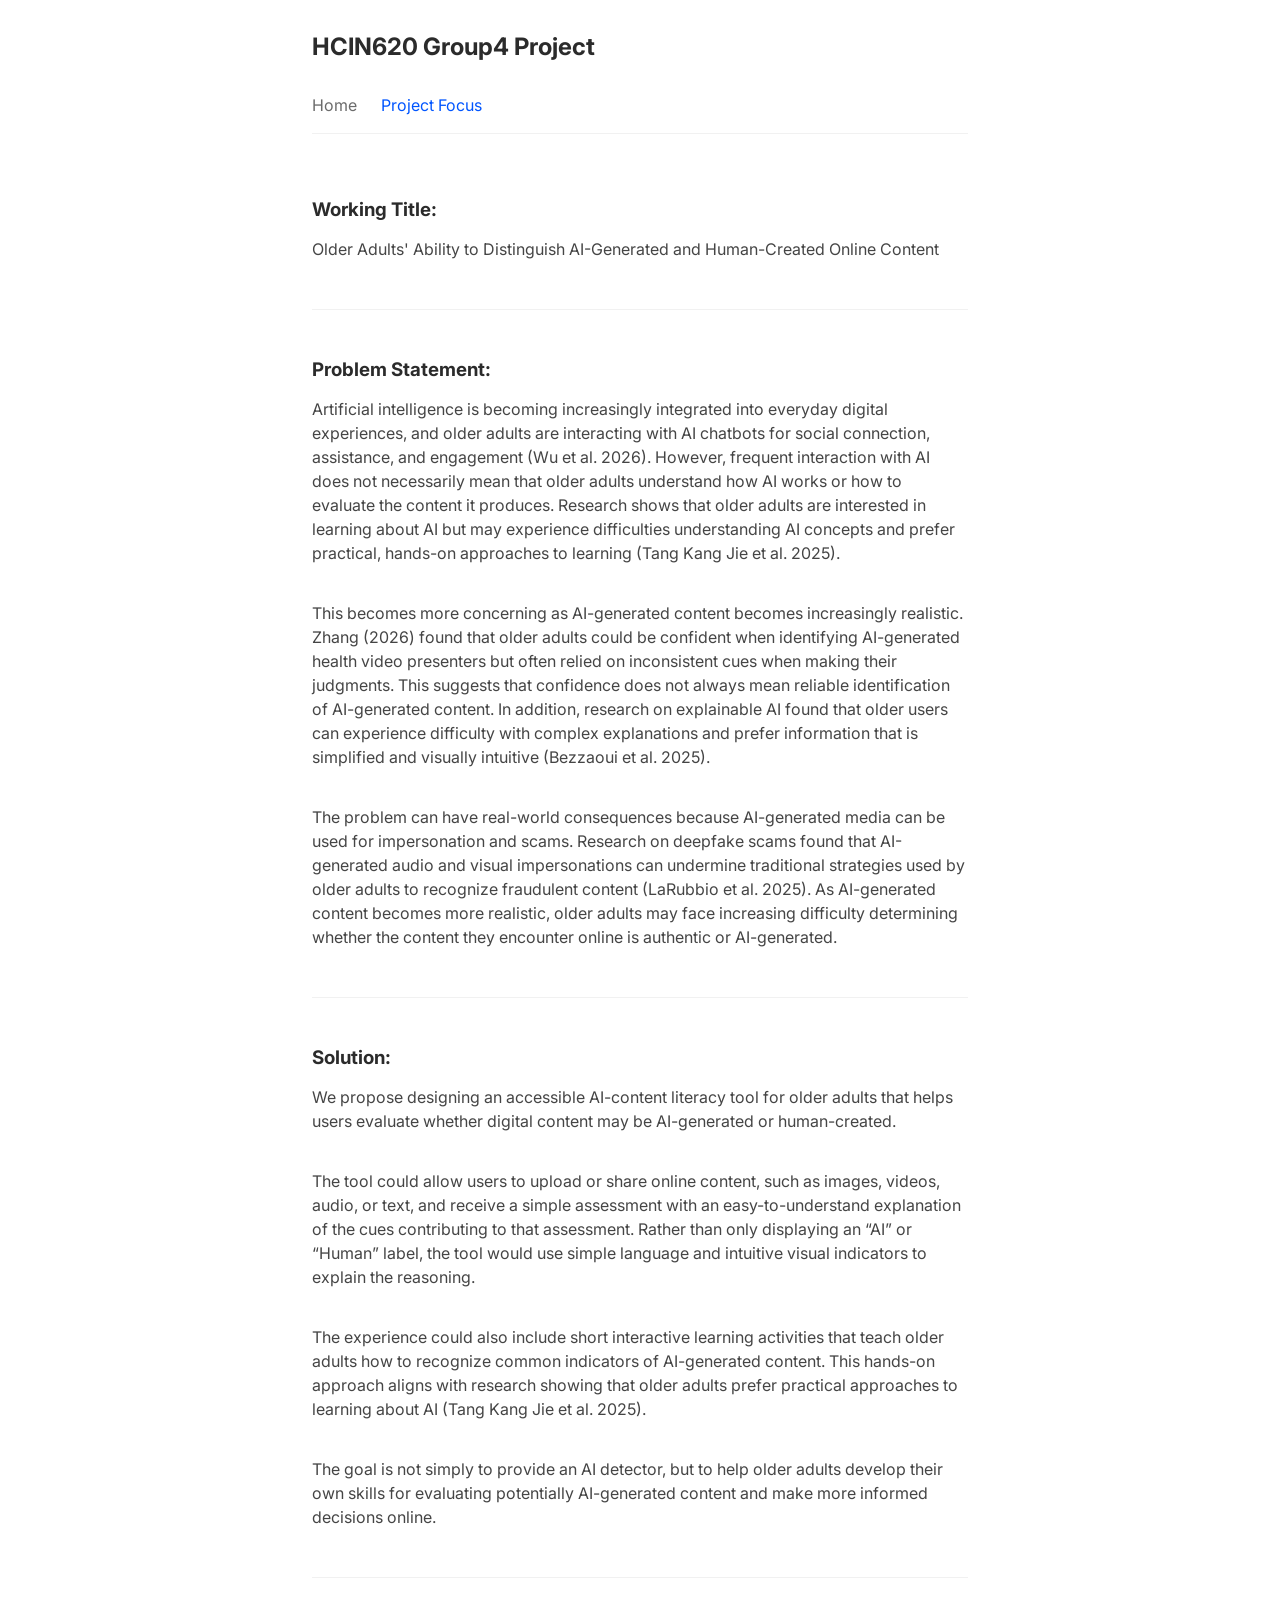
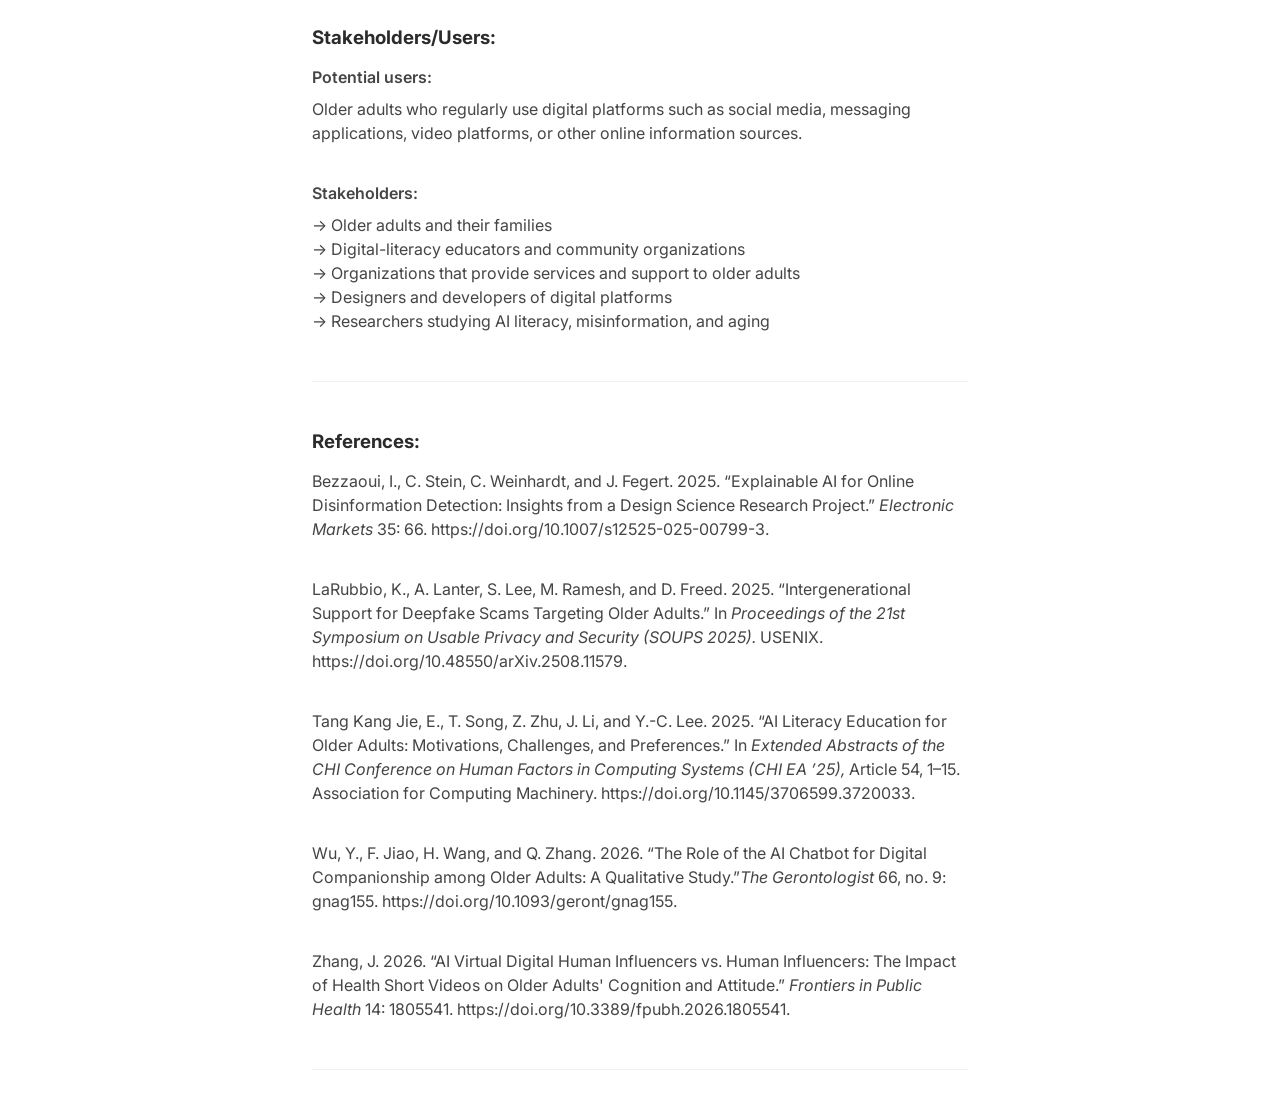
<file: product-focus.html>
<!DOCTYPE html>
<html lang="en">

<head>
    <meta charset="UTF-8">
    <meta name="viewport" content="width=device-width, initial-scale=1.0">
    <link rel="stylesheet" href="styles.css">
    <title>HCIN620 Group Project - Group4</title>
    <style>
        @import url('https://fonts.googleapis.com/css2?family=Inter:ital,opsz,wght@0,14..32,100..900;1,14..32,100..900&display=swap');
    </style>
</head>

<body>

    <section class="page-content-container">

        <h1 class="page-title">HCIN620 Group4 Project</h1>

        <nav class="navbar">
            <ul class="navbar-links">
                <li><a href="./index.html">Home</a></li>
                <li><a href="./product-focus.html" class="active">Project Focus</a></li>
            </ul>
        </nav>

        <div class="focus-content">
            <h3>Working Title:</h3>
            <div class="card-content">
                <p>Older Adults' Ability to Distinguish AI-Generated and Human-Created Online Content</p>
            </div>
        </div>

        <div class="focus-content">
            <h3>Problem Statement:</h3>
            <div class="card-content">
                <p>Artificial intelligence is becoming increasingly integrated into everyday digital experiences, and
                    older adults are interacting with AI chatbots for social connection, assistance, and engagement (Wu
                    et al. 2026). However, frequent interaction with AI does not necessarily mean that older adults
                    understand how AI works or how to evaluate the content it produces. Research shows that older adults
                    are interested in learning about AI but may experience difficulties understanding AI concepts and
                    prefer practical, hands-on approaches to learning (Tang Kang Jie et al. 2025).</p>
                <br>
                <p>This becomes more concerning as AI-generated content becomes increasingly realistic. Zhang (2026)
                    found that older adults could be confident when identifying AI-generated health video presenters but
                    often relied on inconsistent cues when making their judgments. This suggests that confidence does
                    not always mean reliable identification of AI-generated content. In addition, research on
                    explainable AI found that older users can experience difficulty with complex explanations and prefer
                    information that is simplified and visually intuitive (Bezzaoui et al. 2025).</p>
                <br>
                <p>The problem can have real-world consequences because AI-generated media can be used for
                    impersonation and scams. Research on deepfake scams found that AI-generated audio and visual
                    impersonations can undermine traditional strategies used by older adults to recognize fraudulent
                    content (LaRubbio et al. 2025). As AI-generated content becomes more realistic, older adults may
                    face increasing difficulty determining whether the content they encounter online is authentic or
                    AI-generated.</p>
            </div>
        </div>

        <div class="focus-content">
            <h3>Solution:</h3>
            <div class="card-content">
                <p>We propose designing an accessible AI-content literacy tool for older adults that helps users
                    evaluate whether digital content may be AI-generated or human-created.</p>
                <br>
                <p> The tool could allow users to upload or share online content, such as images, videos, audio, or
                    text, and receive a simple assessment with an easy-to-understand explanation of the cues
                    contributing to that assessment. Rather than only displaying an “AI” or “Human” label, the tool
                    would use simple language and intuitive visual indicators to explain the reasoning.</p>
                <br>
                <p>The experience could also include short interactive learning activities that teach older adults how
                    to recognize common indicators of AI-generated content. This hands-on approach aligns with research
                    showing that older adults prefer practical approaches to learning about AI (Tang Kang Jie et al.
                    2025).</p>
                <br>
                <p>The goal is not simply to provide an AI detector, but to help older adults develop their own skills
                    for evaluating potentially AI-generated content and make more informed decisions online.
                </p>
            </div>
        </div>

        <div class="focus-content">
            <h3>Stakeholders/Users:</h3>
            <div class="card-content">
                <p><b>Potential users:</b></p>
                <p>Older adults who regularly use digital platforms such as social media, messaging applications, video
                    platforms, or other online information sources.</p>
                <br>
                <p><b>Stakeholders:</b></p>
                <p>-> Older adults and their families <br>
                    -> Digital-literacy educators and community organizations <br>
                    -> Organizations that provide services and support to older adults <br>
                    -> Designers and developers of digital platforms <br>
                    -> Researchers studying AI literacy, misinformation, and aging <br></p>
            </div>
        </div>

        <div class="focus-content">
            <h3>References:</h3>
            <div class="card-content">
                <p>Bezzaoui, I., C. Stein, C. Weinhardt, and J. Fegert. 2025. “Explainable AI for Online Disinformation
                    Detection: Insights from a Design Science Research Project.” <i>Electronic Markets</i> 35: 66.
                    https://doi.org/10.1007/s12525-025-00799-3.</p>
                <br>
                <p>LaRubbio, K., A. Lanter, S. Lee, M. Ramesh, and D. Freed. 2025. “Intergenerational Support for
                    Deepfake Scams Targeting Older Adults.” In <i>Proceedings of the 21st Symposium on Usable Privacy
                        and Security (SOUPS 2025).</i> USENIX. https://doi.org/10.48550/arXiv.2508.11579.</p>
                <br>
                <p>Tang Kang Jie, E., T. Song, Z. Zhu, J. Li, and Y.-C. Lee. 2025. “AI Literacy Education for Older
                    Adults: Motivations, Challenges, and Preferences.” In <i>Extended Abstracts of the CHI Conference on
                        Human Factors in Computing Systems (CHI EA ’25),</i> Article 54, 1–15. Association for Computing
                    Machinery. https://doi.org/10.1145/3706599.3720033.</p>
                <br>
                <p>Wu, Y., F. Jiao, H. Wang, and Q. Zhang. 2026. “The Role of the AI Chatbot for Digital Companionship
                    among Older Adults: A Qualitative Study.”<i>The Gerontologist</i> 66, no. 9: gnag155.
                    https://doi.org/10.1093/geront/gnag155.
                </p>
                <br>
                <p>Zhang, J. 2026. “AI Virtual Digital Human Influencers vs. Human Influencers: The Impact of Health
                    Short Videos on Older Adults' Cognition and Attitude.” <i>Frontiers in Public Health</i> 14:
                    1805541. https://doi.org/10.3389/fpubh.2026.1805541.
                </p>
            </div>
        </div>

    </section>
</body>

</html>
</file>
<file: styles.css>
/* GLOBAL STYLES */

* {
    box-sizing: border-box;
    margin: 0;
    padding: 0;
    color: #2b2b2b;
}

body {
    font-family: 'Inter', sans-serif;
    font-weight: 400;
    /* flexbox */
    display: flex;
    flex-direction: column;
    align-items: center;
    gap: 2rem;
}

/* TEXT STYLES */

p {
    color: #454545;
    font-size: 1rem;
    line-height: 150%;
    margin: 0px;
}

p b {
    font-weight: 600;
    color: inherit;
}

p i {
    color: inherit;
}

a {
    color: #6b6b6b;
    font-size: 1rem;
    line-height: 150%;
    margin: 0px;
    text-decoration: none;
}

.ext-link {
    color: #0055ff;
    font-size: 1rem;
    line-height: 150%;
    margin: 0px;
    text-decoration: underline;
}

/* NAVBAR STYLES */

.navbar {
    width: 100%;
    height: fit-content;
    border-bottom: 1px solid #f1f1f1;
    padding-top: 1rem;
    padding-bottom: 1rem;
    margin-bottom: 1rem;
    /* flexbox */
    display: flex;
}

.navbar-links {
    list-style: none;
    height: 100%;
    width: 100%;
    /* flexbox */
    display: flex;
    gap: 1.5rem;
}

.navbar-links li {
    flex-shrink: 0;
}

@media (max-width: 480px) {
    .navbar-links {
        gap: 1.25rem;
        flex-wrap: nowrap;
        overflow-x: auto;
        white-space: nowrap;

        scrollbar-width: none;
        -ms-overflow-style: none;

        mask-image: linear-gradient(to right, black, black);
        -webkit-mask-image: linear-gradient(to right, black, black);
    }

    .navbar-links::-webkit-scrollbar {
        display: none;
    }

    .navbar-links.fade-left {
        mask-image: linear-gradient(to right, transparent, black 24px);
        -webkit-mask-image: linear-gradient(to right, transparent, black 24px);
    }

    .navbar-links.fade-right {
        mask-image: linear-gradient(to left, transparent, black 24px);
        -webkit-mask-image: linear-gradient(to left, transparent, black 24px);
    }

    .navbar-links.fade-left.fade-right {
        mask-image: linear-gradient(to right,
                transparent,
                black 24px,
                black calc(100% - 24px),
                transparent);
        -webkit-mask-image: linear-gradient(to right,
                transparent,
                black 24px,
                black calc(100% - 24px),
                transparent);
    }
}

.navbar-links a.active {
    font-weight: 400;
    color: #0055ff;
}

/* HOMEPAGE CLASS STYLES */

.homepage-content-container {
    width: 100%;
    max-width: 720px;
    padding: 2rem;
    /* flexbox */
    display: flex;
    flex-direction: column;
    align-items: center;
    gap: 1rem;
}

.page-title {
    width: 100%;
}


.card {
    padding: 2rem;
    border: 1px solid #f1f1f1;
    background: #fbfbfb;
    border-radius: 1rem;
    width: 100%;
    /* flexbox */
    display: flex;
    flex-direction: column;
    gap: 1rem;
}

.card-content {
    display: flex;
    flex-direction: column;
    gap: .5rem;
}

/* FOCUS PAGE CLASS STYLES */

.page-content-container {
    width: 100%;
    max-width: 720px;
    padding: 2rem;
    /* flexbox */
    display: flex;
    flex-direction: column;
    align-items: center;
    gap: 1rem;
}

.focus-content {
    padding-top: 2rem;
    padding-bottom: 3rem;
    border-bottom: 1px solid #f1f1f1;
    width: 100%;
    /* flexbox */
    display: flex;
    flex-direction: column;
    gap: 1rem;
}
</file>
